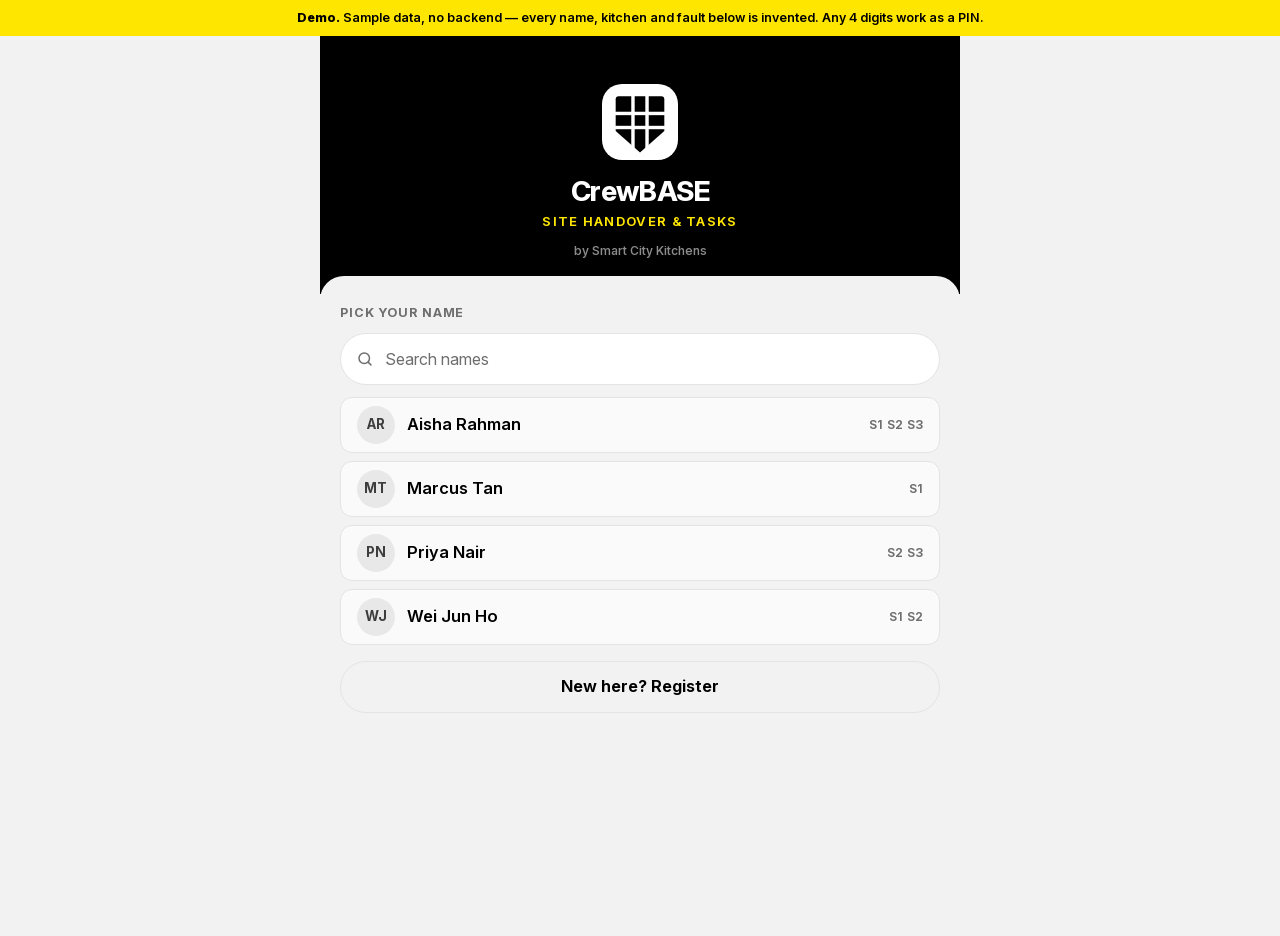
<file: index.html>
<!DOCTYPE html>
<html lang="en">
<head>
<meta charset="utf-8">
<meta name="viewport" content="width=device-width, initial-scale=1, viewport-fit=cover, interactive-widget=resizes-content">
<meta name="theme-color" content="#000000">
<title>CrewBASE — demo</title>
<link rel="manifest" href="manifest.webmanifest">
<link rel="stylesheet" href="css/app.css">
<link rel="icon" href="icon.svg?v=4" type="image/svg+xml">
<link rel="apple-touch-icon" href="icon-180.png">
</head>
<body>
<div class="demo-note">
  <strong>Demo.</strong> Sample data, no backend — every name, kitchen and
  fault below is invented. Any 4 digits work as a PIN.
</div>


<!-- ============ login / register (full-screen, shown when no session) -->
<section id="scr-login" class="screen login" hidden>
  <header class="login-hero">
    <img class="login-logo" src="icon.svg?v=4" alt="">
    <h1 data-copy="app.title"></h1>
    <p class="login-sub" data-copy="app.sub"></p>
    <p class="login-by" data-copy="app.by"></p>
  </header>

  <div class="login-card">
  <!-- step 1: pick your name -->
  <div id="login-pick">
    <!-- Filled in from this device's own history; stays hidden on a phone
         nobody has signed in on yet, and while a search is being typed. -->
    <div id="login-recent" hidden>
      <!-- text set by renderRecent: it depends on how many people are listed -->
      <p class="field-label"></p>
      <ul id="login-recent-list" class="recentlist"></ul>
    </div>
    <p class="field-label" data-copy="login.title"></p>
    <div class="searchwrap">
      <svg viewBox="0 0 24 24" fill="none" stroke="currentColor" stroke-width="2" stroke-linecap="round" aria-hidden="true"><circle cx="11" cy="11" r="7"/><path d="m20 20-3.5-3.5"/></svg>
      <input id="login-search" type="search" autocomplete="off" data-copy-ph="login.search">
    </div>
    <ul id="login-names" class="namelist"></ul>
    <p id="login-empty" class="muted" data-copy="login.empty" hidden></p>
    <button id="login-to-register" class="btn ghost" data-copy="login.register"></button>
  </div>

  <!-- step 2a: existing PIN -->
  <div id="login-pin" hidden>
    <button class="linkback" data-back data-copy="common.back"></button>
    <h2 id="login-pin-name"></h2>
    <p data-copy="login.pin.title"></p>
    <input id="login-pin-input" class="pin" type="password" inputmode="numeric"
           maxlength="4" autocomplete="off" placeholder="••••">
    <button id="login-pin-go" class="btn primary" data-copy="login.pin.go"></button>
    <p class="muted small" data-copy="login.pin.forgot"></p>
  </div>

  <!-- step 2b: first login, claim a PIN -->
  <div id="login-claim" hidden>
    <button class="linkback" data-back data-copy="common.back"></button>
    <h2 id="login-claim-name"></h2>
    <p data-copy="claim.title"></p>
    <p class="muted small" data-copy="claim.hint"></p>
    <label data-copy="claim.pin"></label>
    <input id="claim-pin1" class="pin" type="password" inputmode="numeric" maxlength="4" autocomplete="off" placeholder="••••">
    <label data-copy="claim.pin2"></label>
    <input id="claim-pin2" class="pin" type="password" inputmode="numeric" maxlength="4" autocomplete="off" placeholder="••••">
    <button id="claim-go" class="btn primary" data-copy="claim.go"></button>
  </div>

  <!-- step 2c: register a new person -->
  <div id="login-reg" hidden>
    <button class="linkback" data-back data-copy="common.back"></button>
    <h2 data-copy="reg.title"></h2>
    <label data-copy="reg.name"></label>
    <input id="reg-name" type="text" autocomplete="name" data-copy-ph="reg.name.ph">
    <label data-copy="reg.sites"></label>
    <div id="reg-sites" class="chips"></div>
    <p id="reg-sites-note" class="small muted" data-copy="reg.sites.cap" hidden></p>
    <label data-copy="reg.role"></label>
    <input id="reg-role" type="text" autocomplete="off" data-copy-ph="reg.role.ph">
    <label data-copy="reg.pin"></label>
    <input id="reg-pin1" class="pin" type="password" inputmode="numeric" maxlength="4" autocomplete="off" placeholder="••••">
    <label data-copy="reg.pin2"></label>
    <input id="reg-pin2" class="pin" type="password" inputmode="numeric" maxlength="4" autocomplete="off" placeholder="••••">
    <button id="reg-go" class="btn primary" data-copy="reg.go"></button>
  </div>
  </div><!-- /login-card -->
</section>

<!-- ============ today ================================================= -->
<section id="scr-today" class="screen withnav" hidden>
  <header class="hero-head">
    <div class="hero-top">
      <div>
        <p id="greet-date" class="hero-date"></p>
        <h1 id="greet-line"></h1>
        <p id="greet-sub"></p>
      </div>
      <div class="who">
        <span id="who-avatar" class="avatar"></span>
        <button id="btn-logout" class="linkbtn" data-copy="common.logout"></button>
      </div>
    </div>
    <div id="today-sites" class="chips scroll-x hero-chips"></div>
  </header>
  <div id="today-stats" class="stats float"></div>
  <div class="toolbar">
    <div class="searchwrap">
      <svg viewBox="0 0 24 24" fill="none" stroke="currentColor" stroke-width="2" stroke-linecap="round" aria-hidden="true"><circle cx="11" cy="11" r="7"/><path d="m20 20-3.5-3.5"/></svg>
      <input id="today-search" type="search" autocomplete="off" data-copy-ph="today.search">
    </div>
  </div>
  <div id="today-segs" class="chips seg"></div>
  <p id="today-review" class="reviewline" hidden></p>
  <ul id="today-list" class="cards"></ul>
  <div id="today-empty" class="empty" hidden>
    <svg viewBox="0 0 24 24" fill="none" stroke="currentColor" stroke-width="1.75" stroke-linecap="round" stroke-linejoin="round" aria-hidden="true">
      <rect x="8" y="2" width="8" height="4" rx="1"/>
      <path d="M16 4h2a2 2 0 0 1 2 2v14a2 2 0 0 1-2 2H6a2 2 0 0 1-2-2V6a2 2 0 0 1 2-2h2"/>
      <path d="m9 14 2 2 4-4"/>
    </svg>
    <p class="bigmsg" data-copy="today.empty" style="margin:0"></p>
  </div>
</section>

<!-- ============ log an item =========================================== -->
<section id="scr-log" class="screen withnav" hidden>
  <header class="hero-head tight">
    <p class="hero-date" data-copy="log.kicker"></p>
    <h1 data-copy="log.title"></h1>
    <p class="hero-sub" data-copy="log.sub"></p>
    <div id="log-sites" class="chips scroll-x hero-chips"></div>
  </header>
  <label data-copy="log.loc"></label>
  <div class="locwrap">
    <input id="log-loc" type="text" autocomplete="off" data-copy-ph="log.loc.ph">
    <button id="log-pick-kitchen" type="button" class="locbtn" aria-label="Pick a kitchen">
      <svg viewBox="0 0 24 24" fill="none" stroke="currentColor" stroke-width="2" stroke-linecap="round" aria-hidden="true">
        <rect x="3" y="3" width="7" height="7" rx="1.5"/><rect x="14" y="3" width="7" height="7" rx="1.5"/>
        <rect x="3" y="14" width="7" height="7" rx="1.5"/><rect x="14" y="14" width="7" height="7" rx="1.5"/>
      </svg>
    </button>
  </div>
  <label data-copy="log.task"></label>
  <textarea id="log-task" rows="3" data-copy-ph="log.task.ph"></textarea>
  <label data-copy="urg.label"></label>
  <div id="log-urgency" class="chips"></div>
  <label data-copy="media.label"></label>
  <button id="log-attach" type="button" class="attachrow">
    <svg viewBox="0 0 24 24" fill="none" stroke="currentColor" stroke-width="2" stroke-linecap="round" stroke-linejoin="round" aria-hidden="true"><path d="m21.44 11.05-9.19 9.19a6 6 0 0 1-8.49-8.49l8.57-8.57A4 4 0 1 1 18 8.84l-8.59 8.57a2 2 0 0 1-2.83-2.83l8.49-8.48"/></svg>
    <span id="log-attach-label"></span>
  </button>
  <input id="log-files" type="file" accept="image/*,video/*" multiple hidden>
  <label data-copy="log.next"></label>
  <input id="log-next" type="text" autocomplete="off" data-copy-ph="log.next.ph">
  <button id="log-go" class="btn primary" data-copy="log.go"></button>
</section>

<!-- ============ moves (on/offboarding) ================================ -->
<section id="scr-moves" class="screen withnav" hidden>
  <header class="hero-head">
    <p class="hero-date" data-copy="mv.kicker"></p>
    <h1 data-copy="mv.title"></h1>
    <p class="hero-sub" data-copy="mv.sub"></p>
    <div id="mv-sites" class="chips scroll-x hero-chips"></div>
  </header>
  <div id="mv-stats" class="stats float"></div>
  <ul id="mv-list" class="cards"></ul>
  <div id="mv-renewals"></div>
  <p id="mv-empty" class="bigmsg" data-copy="mv.empty" hidden></p>
</section>

<!-- ============ before-leave walkthrough ============================== -->
<section id="scr-leave" class="screen withnav" hidden>
  <header class="hero-head">
    <p class="hero-date" data-copy="leave.kicker"></p>
    <h1 data-copy="leave.heading"></h1>
    <p class="hero-sub" data-copy="leave.sub"></p>
    <div id="leave-sites" class="chips scroll-x hero-chips"></div>
  </header>
  <div id="leave-intro">
    <div id="leave-stats" class="stats float"></div>
    <p id="leave-review" class="reviewline" hidden></p>
    <button id="leave-start" class="btn primary" data-copy="leave.start"></button>
  </div>
  <div id="leave-walk" hidden>
    <p id="leave-progress" class="muted center"></p>
    <div id="leave-card"></div>
    <button id="leave-next" class="btn ghost" data-copy="leave.unchanged"></button>
  </div>
  <div id="leave-done" hidden>
    <p class="bigmsg" data-copy="leave.done.title"></p>
    <p id="leave-done-body" class="muted center"></p>
  </div>
</section>

<!-- ============ bottom navigation (SVG icons — Lucide outlines) ======= -->
<nav id="nav" hidden>
  <div class="nav-inner">
    <button data-nav="today" class="on">
      <svg viewBox="0 0 24 24" fill="none" stroke="currentColor" stroke-width="2" stroke-linecap="round" stroke-linejoin="round" aria-hidden="true">
        <rect x="8" y="2" width="8" height="4" rx="1"/>
        <path d="M16 4h2a2 2 0 0 1 2 2v14a2 2 0 0 1-2 2H6a2 2 0 0 1-2-2V6a2 2 0 0 1 2-2h2"/>
        <path d="M9 12h6M9 16h6"/>
      </svg>
      <span data-copy="nav.today"></span>
    </button>
    <button data-nav="log">
      <svg viewBox="0 0 24 24" fill="none" stroke="currentColor" stroke-width="2" stroke-linecap="round" stroke-linejoin="round" aria-hidden="true">
        <circle cx="12" cy="12" r="10"/>
        <path d="M8 12h8M12 8v8"/>
      </svg>
      <span data-copy="nav.log"></span>
    </button>
    <button data-nav="moves">
      <svg viewBox="0 0 24 24" fill="none" stroke="currentColor" stroke-width="2" stroke-linecap="round" stroke-linejoin="round" aria-hidden="true">
        <path d="M15 3h4a2 2 0 0 1 2 2v14a2 2 0 0 1-2 2h-4"/>
        <path d="m10 17 5-5-5-5"/>
        <path d="M15 12H3"/>
      </svg>
      <span data-copy="nav.moves"></span>
    </button>
    <button data-nav="leave">
      <svg viewBox="0 0 24 24" fill="none" stroke="currentColor" stroke-width="2" stroke-linecap="round" stroke-linejoin="round" aria-hidden="true">
        <path d="M8 3 4 7l4 4"/>
        <path d="M4 7h16"/>
        <path d="m16 21 4-4-4-4"/>
        <path d="M20 17H4"/>
      </svg>
      <span data-copy="nav.leave"></span>
    </button>
  </div>
</nav>

<!-- ============ item detail / action sheets =========================== -->
<div id="sheet-backdrop" hidden></div>
<div id="sheet" role="dialog" aria-modal="true" hidden></div>

<div id="toast" hidden></div>

<script src="js/copy.js"></script>
<script src="js/api.js"></script>
<script src="js/app.js"></script>
</body>
</html>
</file>
<file: css/app.css>
/* Smart City Kitchens Handover — phone-first, one-handed, kitchen-floor legible.
 *
 * Themed to the the company design guide (2026):
 *   - yellow #FFE600 is the ONE action signal (primary CTA, active pill,
 *     active nav) — never scattered decoration;
 *   - large fields of ink and off-white carry the structure; muted color
 *     fields replace shadows;
 *   - headlines gain impact through scale and tight leading, not weight;
 *   - panels stay square-ish, buttons are pills (9999px);
 *   - black text on yellow, always; focus = 2px blue ring, 3px offset;
 *   - motion 180ms buttons / 280ms menus; reduced-motion respected;
 *   - AA 4.5:1 small text, ≥44px targets.
 * Type: Inter variable (self-hosted) standing in for Roobert.
 */

@font-face {
  font-family: "Inter";
  src: url("../fonts/inter-var.woff2") format("woff2");
  font-weight: 100 900;
  font-style: normal;
  font-display: swap;
}

:root {
  --yellow: #FFE600;
  --ink: #000000;
  --bright: #FAFAFA;
  --paper: #F2F2F2;
  --text: #3D3D3D;
  --muted: #6E6E6E;          /* guide's #777 nudged to 4.5:1 on bright */
  --line: #E4E4E4;
  --acc-blue: #596E98;
  --acc-wine: #93565F;
  --acc-gold: #AF9351;
  --acc-olive: #A98C65;
  --focus: #596E98;
  --radius: 12px;            /* panels squarer than buttons */
  --pill: 9999px;
  --pad: 20px;               /* guide mobile margin */
  --speed: 180ms;            /* buttons */
  --speed-menu: 280ms;       /* sheets, menus */
}

* { box-sizing: border-box; }
html, body { margin: 0; padding: 0; }
body {
  font-family: "Inter", -apple-system, "Helvetica Neue", Roboto, sans-serif;
  font-size: 16px; line-height: 1.5;
  color: var(--ink);
  background: var(--paper);
  -webkit-tap-highlight-color: transparent;
  font-optical-sizing: auto;
}

button { font: inherit; cursor: pointer; }
button:focus-visible, input:focus-visible, textarea:focus-visible, a:focus-visible {
  outline: 2px solid var(--focus);
  outline-offset: 3px;
}

@media (prefers-reduced-motion: reduce) {
  *, *::before, *::after { transition: none !important; animation: none !important; }
}

/* ---- layout ------------------------------------------------------------ */
.screen { min-height: 100dvh; padding: var(--pad); padding-bottom: 104px; }
.screen:not(.withnav) { padding-bottom: var(--pad); }
.screen, #nav .nav-inner { max-width: 560px; margin-inline: auto; }
@media (min-width: 1024px) { .screen, #nav .nav-inner { max-width: 640px; } }

/* ---- type: scale and tight leading first ------------------------------- */
h1 { font-size: 26px; line-height: 1.08; font-weight: 750; letter-spacing: -0.015em; margin: 0; }
h2 { font-size: 20px; line-height: 1.15; font-weight: 700; letter-spacing: -0.01em; margin: 12px 0 8px; }
label { display: block; margin: 18px 0 6px; font-weight: 600; font-size: 15px; color: var(--ink); }
.muted { color: var(--muted); }
.small { font-size: 13px; }
.center { text-align: center; }
.bigmsg { font-size: 20px; line-height: 1.2; font-weight: 700; letter-spacing: -0.01em; text-align: center; margin: 28px 12px 12px; }

/* ---- inputs ------------------------------------------------------------ */
input, textarea {
  width: 100%; padding: 13px 16px; font: inherit;
  border: 1.5px solid var(--line); border-radius: var(--radius);
  background: #fff; color: var(--ink);
  transition: border-color var(--speed) ease;
}
input::placeholder, textarea::placeholder { color: var(--muted); }
input:focus, textarea:focus { outline: none; border-color: var(--ink); }
input.pin {
  font-size: 30px; font-weight: 700; letter-spacing: 16px;
  font-variant-numeric: tabular-nums;
  text-align: center; max-width: 240px;
  display: block; margin: 8px auto;
}

/* ---- buttons: pills; yellow = the action signal ------------------------- */
.btn {
  display: block; width: 100%; min-height: 52px; margin-top: 16px;
  font-size: 16.5px; font-weight: 650;
  border-radius: var(--pill); border: 1.5px solid var(--ink);
  background: #fff; color: var(--ink);
  transition: background var(--speed) ease, transform var(--speed) ease;
}
.btn:hover { background: var(--paper); }
.btn.primary { background: var(--yellow); border-color: var(--yellow); color: var(--ink); }
.btn.primary:hover { background: #F5DE00; }
.btn.ghost { border-color: var(--line); background: none; }
.btn.ghost:hover { background: rgba(0, 0, 0, 0.04); }
.btn:disabled { opacity: 0.45; cursor: default; transform: none; }

.linkbtn, .linkback {
  border: 0; background: none; color: var(--ink); text-decoration: underline;
  text-underline-offset: 3px; padding: 10px 0; min-height: 48px; font-weight: 600;
  transition: opacity var(--speed) ease;
}
.linkbtn:hover, .linkback:hover { opacity: 0.7; }
.linkback { text-decoration: none; }
.linkback::before { content: "‹ "; }

/* ---- hero header: a large ink field ------------------------------------- */
.hero-head {
  margin: calc(var(--pad) * -1) calc(var(--pad) * -1) 0;
  padding: calc(var(--pad) + env(safe-area-inset-top)) var(--pad) 40px;
  background: var(--ink);
  color: var(--bright);
}
.hero-top { display: flex; align-items: flex-start; justify-content: space-between; gap: 12px; }
.hero-date {
  margin: 0 0 6px; font-size: 12.5px; font-weight: 650;
  letter-spacing: 0.08em; text-transform: uppercase;
  color: var(--yellow);
}
.hero-head h1 { color: #fff; font-size: 27px; }
.hero-head h1 .hello {
  display: block; font-size: 15px; font-weight: 500; letter-spacing: 0;
  color: rgba(255, 255, 255, 0.72); margin-bottom: 3px;
}
.hero-head h1 .gname {
  display: block; white-space: nowrap; overflow: hidden;
  text-overflow: ellipsis; max-width: 62vw;
}
.hero-head #greet-sub, .hero-head .hero-sub {
  margin: 6px 0 0; font-size: 13.5px; color: rgba(255, 255, 255, 0.72);
}
.hero-head.tight { padding-bottom: 18px; margin-bottom: 8px; }
.hero-head.tight .hero-chips { margin-top: 12px; }
.hero-head .who { display: flex; flex-direction: column; align-items: flex-end; gap: 2px; }
.hero-head .avatar { width: 42px; height: 42px; font-size: 15px; }
/* Small to the eye, full-size to the thumb: the visible link stays 12.5px
   but the tappable box is 44px tall (negative margin keeps the layout as
   if it were still 2px padding). It sits alone at the hero edge, so the
   oversized hit area cannot overlap a neighbour. */
.hero-head .linkbtn { color: rgba(255, 255, 255, 0.8); font-size: 12.5px;
  padding: 12px 0 12px 12px; margin: -10px 0 -10px -12px; min-height: 44px;
  white-space: nowrap; }
.hero-head .linkbtn:hover { color: #fff; opacity: 1; }
.hero-chips { margin-top: 16px; }
.hero-chips .chip {
  background: transparent; border-color: rgba(255, 255, 255, 0.28);
  color: rgba(255, 255, 255, 0.85); min-height: 44px;
}
.hero-chips .chip:hover { border-color: #fff; color: #fff; }
.hero-chips .chip.on {
  background: var(--yellow); border-color: var(--yellow); color: var(--ink);
}

/* stat tiles float over the ink field's edge */
.stats { display: flex; gap: 10px; margin: 10px 0 4px; }
.stats.float { margin-top: -24px; position: relative; z-index: 2; }
.stat {
  flex: 1; background: var(--bright);
  border: 1px solid var(--line); border-radius: var(--radius);
  padding: 12px 6px 10px; text-align: center;
}
.stat .num {
  display: block; font-size: 24px; font-weight: 750; line-height: 1;
  font-variant-numeric: tabular-nums;
}
.stat .lbl { display: block; font-size: 12px; font-weight: 650; letter-spacing: 0.04em; text-transform: uppercase; color: var(--muted); margin-top: 4px; }
.stat.s-stale .num { color: var(--acc-wine); }
.stat.s-undated .num { color: var(--acc-blue); }
.stat.zero .num { color: #8A8A8A; }

/* ---- toolbar: pill search ------------------------------------------------ */
.toolbar { margin: 16px 0 4px; }
.searchwrap { position: relative; }
.searchwrap svg {
  position: absolute; left: 16px; top: 50%; transform: translateY(-50%);
  width: 18px; height: 18px; color: var(--muted); pointer-events: none;
}
.searchwrap input { padding-left: 44px; border-radius: var(--pill); background: #fff; }

/* ---- chips --------------------------------------------------------------- */
.chips { display: flex; flex-wrap: wrap; gap: 8px; margin: 6px 0; }
.chips.scroll-x { flex-wrap: nowrap; overflow-x: auto; padding-bottom: 6px; scrollbar-width: thin; }
.chip {
  min-height: 48px; padding: 9px 18px; border-radius: var(--pill);
  border: 1.5px solid var(--line); background: #fff;
  font-size: 15px; font-weight: 600; color: var(--text); white-space: nowrap;
  transition: background var(--speed) ease, border-color var(--speed) ease, color var(--speed) ease;
}
.chip:hover { border-color: var(--ink); color: var(--ink); }
.chip.on { background: var(--ink); border-color: var(--ink); color: var(--bright); }

/* segmented control: one joined field */
.chips.seg { gap: 0; background: #E8E8E8; border-radius: var(--pill); padding: 3px; width: max-content; max-width: 100%; }
.chips.seg .chip { border: 0; background: none; border-radius: var(--pill); min-height: 44px; }
.chips.seg .chip.on { background: var(--ink); color: var(--bright); }

/* ---- login: ink hero + off-white sheet ----------------------------------- */
.screen.login { padding: 0; display: flex; flex-direction: column; }
.login-hero {
  padding: calc(48px + env(safe-area-inset-top)) 24px 34px;
  text-align: center; color: var(--bright);
  background: var(--ink);
}
.login-logo {
  width: 76px; height: 76px; margin: 0 auto 16px; display: block;
  border-radius: 20px;
}
.login-hero h1 { color: #fff; font-size: 28px; }
.login-sub {
  margin: 6px 0 0; font-size: 13px; font-weight: 650;
  letter-spacing: 0.1em; text-transform: uppercase;
  color: var(--yellow);
}
.login-by {
  margin: 10px 0 0; font-size: 12px; font-weight: 550;
  color: rgba(255, 255, 255, 0.55);
}
.login-card {
  flex: 1; margin-top: -18px; position: relative; z-index: 2;
  background: var(--paper); border-radius: 24px 24px 0 0;
  padding: 24px var(--pad) calc(24px + env(safe-area-inset-bottom));
}
.field-label {
  font-size: 12.5px; font-weight: 700; letter-spacing: 0.07em;
  text-transform: uppercase; color: var(--muted); margin: 4px 0 10px;
}

.namelist { list-style: none; margin: 12px 0; padding: 0; }
.namelist button {
  width: 100%; min-height: 56px; padding: 8px 16px; margin-bottom: 8px;
  display: flex; align-items: center; gap: 12px;
  border: 1px solid var(--line); border-radius: var(--radius);
  background: var(--bright); font-size: 16.5px; font-weight: 600;
  transition: border-color var(--speed) ease, background var(--speed) ease;
}
.namelist button:hover { border-color: var(--ink); background: #fff; }
.namelist .tag { margin-left: auto; font-size: 12px; font-weight: 650; color: var(--muted); letter-spacing: 0.02em; }

/* "Continue as" — the shortcut past the name list. The first row is the one
 * a personal phone will always show, so it carries the weight; the other two
 * exist for a tablet that gets passed around and stay quieter. */
.recentlist { list-style: none; margin: 10px 0 22px; padding: 0; }
.recentlist li { position: relative; margin-bottom: 8px; }
.recentlist button.recent {
  width: 100%; min-height: 60px; padding: 10px 46px 10px 14px;
  display: flex; align-items: center; gap: 12px; text-align: left;
  border: 1px solid var(--line); border-radius: var(--radius);
  background: var(--bright);
  transition: border-color var(--speed) ease, background var(--speed) ease;
}
.recentlist button.recent:hover { border-color: var(--ink); background: #fff; }
.recentlist li.lead button.recent { min-height: 68px; border-color: #D4D4D4; }
.recent-who { display: flex; flex-direction: column; gap: 2px; min-width: 0; }
.recent-name {
  font-size: 16.5px; font-weight: 700; color: var(--ink);
  overflow: hidden; text-overflow: ellipsis; white-space: nowrap;
}
.recentlist li.lead .recent-name { font-size: 18px; }
.recent-meta {
  font-size: 12.5px; font-weight: 550; color: var(--muted);
  overflow: hidden; text-overflow: ellipsis; white-space: nowrap;
}
/* Its own button, outside the tappable card, so a thumb aiming at the name
 * can never forget the person by accident. */
.recent-x {
  position: absolute; top: 50%; right: 6px; transform: translateY(-50%);
  width: 40px; height: 40px; display: flex; align-items: center; justify-content: center;
  border: 0; background: none; color: var(--muted); border-radius: 50%;
  transition: color var(--speed) ease, background var(--speed) ease;
}
.recent-x svg { width: 17px; height: 17px; }
.recent-x:hover { color: var(--ink); background: var(--paper); }

/* Neutral by default. Yellow is this app's one action signal, and a roster
   of a dozen yellow discs spends it on nothing — every row shouted equally,
   so no row said anything. The only yellow avatar left is the first
   "Continue as" card, which is the thing the person almost certainly came
   to tap. */
.avatar {
  flex: none; width: 38px; height: 38px; border-radius: 50%;
  background: #E8E8E8; color: var(--text);
  font-size: 13.5px; font-weight: 700; letter-spacing: 0.01em;
  display: flex; align-items: center; justify-content: center;
}
.recentlist li.lead .avatar { background: var(--yellow); color: var(--ink); }

/* ---- cards: flat panels, accent edge, no shadows -------------------------- */
.cards { list-style: none; margin: 10px 0; padding: 0; }
.cards li { margin-bottom: 10px; }
.card {
  width: 100%; text-align: left; display: block; position: relative;
  background: var(--bright); border: 1px solid var(--line);
  border-radius: var(--radius); padding: 14px 16px 14px 19px;
  overflow: hidden;
  transition: border-color var(--speed) ease, transform var(--speed) ease;
}
.card::before {
  content: ""; position: absolute; inset: 0 auto 0 0; width: 4px;
  background: var(--accent, transparent);
}
.card.acc-fresh   { --accent: #C9C9C9; }
.card.acc-warn    { --accent: var(--acc-gold); }
.card.acc-stale   { --accent: var(--acc-wine); }
.card.acc-undated { --accent: var(--acc-blue); }
.card.acc-hold    { --accent: var(--acc-olive); }
button.card:hover { border-color: var(--ink); }
button.card:active { transform: scale(0.99); }

.row1 { display: flex; align-items: center; gap: 8px; margin-bottom: 4px; }
.loc-meta { color: var(--muted); font-size: 12.5px; font-weight: 650; letter-spacing: 0.03em; }
.card .title { margin: 0 0 6px; font-size: 17px; font-weight: 700; line-height: 1.3; letter-spacing: -0.01em; }
.card .last {
  color: var(--muted); font-size: 13px;
  overflow: hidden; text-overflow: ellipsis; white-space: nowrap;
}
.card .last .by { color: var(--text); font-weight: 650; }

/* badges: muted color fields; black on gold/olive, white on wine/blue ------- */
.badge {
  margin-left: auto; padding: 4px 12px; border-radius: var(--pill);
  font-size: 12.5px; font-weight: 700; white-space: nowrap;
  font-variant-numeric: tabular-nums;
}
.badge.fresh   { background: var(--paper); color: var(--text); }
.badge.warn    { background: var(--acc-gold); color: var(--ink); }
.badge.stale   { background: var(--acc-wine); color: #fff; }
.badge.undated { background: var(--acc-blue); color: #fff; }
.badge.hold    { background: var(--acc-olive); color: var(--ink); }
.mine { font-size: 12px; font-weight: 600; color: var(--muted); margin-top: 5px; }

/* skeleton loading */
.skel {
  height: 96px; border-radius: var(--radius); margin-bottom: 10px;
  background: linear-gradient(100deg, #E6E6E6 40%, #F0F0F0 50%, #E6E6E6 60%);
  background-size: 200% 100%;
  animation: shimmer 1.4s infinite linear;
}
@keyframes shimmer { to { background-position: -200% 0; } }

/* empty state */
.empty { text-align: center; margin: 40px 0; color: var(--muted); }
.empty svg { width: 56px; height: 56px; color: var(--ink); margin-bottom: 10px; }

/* ---- bottom navigation ------------------------------------------------------ */
#nav {
  position: fixed; inset: auto 0 0 0; z-index: 20;
  background: var(--bright);
  border-top: 1px solid var(--line);
  padding-bottom: env(safe-area-inset-bottom);
}
#nav[hidden] { display: none; }
#nav .nav-inner { display: flex; }
#nav button {
  flex: 1; min-height: 64px; border: 0; background: none;
  display: flex; flex-direction: column; align-items: center; justify-content: center; gap: 3px;
  font-size: 11.5px; font-weight: 600; letter-spacing: 0.01em; color: var(--muted);
  transition: color var(--speed) ease;
}
#nav button svg { width: 22px; height: 22px; }
#nav button:hover { color: var(--ink); }
#nav button span:last-child { padding: 2px 12px; border-radius: var(--pill); transition: background var(--speed) ease; }
#nav button.on { color: var(--ink); font-weight: 700; }
#nav button.on span:last-child { background: var(--yellow); }

/* ---- bottom sheet: menu speed ------------------------------------------------ */
#sheet-backdrop { position: fixed; inset: 0; background: rgba(0, 0, 0, 0.55); z-index: 30; cursor: pointer; }
#sheet {
  position: fixed; inset: auto 0 0 0; z-index: 31;
  max-height: 86dvh; overflow-y: auto;
  background: var(--bright); border-radius: 20px 20px 0 0;
  padding: 16px var(--pad) calc(18px + env(safe-area-inset-bottom));
  transition: transform var(--speed-menu) ease;
}
@media (min-width: 768px) {
  #sheet { max-width: 560px; margin-inline: auto; border-radius: 20px; inset: auto 0 4vh 0; }
}
#sheet .grab { width: 44px; height: 5px; border-radius: 3px; background: var(--line); margin: 0 auto 14px; }
#sheet h2 { margin-top: 0; }
#sheet .trail {
  background: var(--paper); border-radius: var(--radius);
  padding: 12px 14px; margin: 8px 0;
  font-size: 13.5px; line-height: 1.55; color: var(--text);
  font-variant-numeric: tabular-nums;
}
#sheet .trail p { margin: 4px 0; }
#sheet .actions { display: flex; gap: 10px; }
#sheet .actions .btn { flex: 1; }

/* ---- leave walkthrough -------------------------------------------------------- */
#leave-card .card { cursor: default; }
#leave-card .actions { display: flex; gap: 10px; }
#leave-card .actions .btn { flex: 1; }
#leave-progress {
  font-size: 14px; font-weight: 650; margin: 12px 0;
  font-variant-numeric: tabular-nums;
}

/* ---- toast --------------------------------------------------------------------- */
#toast {
  position: fixed; left: 50%; bottom: 110px; transform: translateX(-50%);
  z-index: 40; max-width: 88vw;
  background: var(--ink); color: var(--bright);
  font-size: 14.5px; font-weight: 550;
  padding: 12px 20px; border-radius: var(--pill);
}

/* ---- urgency ------------------------------------------------------------------ */
.u-tag {
  font-size: 11px; font-weight: 750; letter-spacing: 0.05em;
  text-transform: uppercase; padding: 2px 8px; border-radius: var(--pill);
}
.u-tag.u-critical { background: var(--acc-wine); color: #fff; }
.u-tag.u-high     { background: var(--acc-gold); color: var(--ink); }
.u-tag.u-medium   { background: var(--acc-blue); color: #fff; }
.u-tag.u-low      { background: var(--paper); color: var(--text); }

.badge.u-critical { background: var(--acc-wine); color: #fff; }
.badge.u-high     { background: var(--acc-gold); color: var(--ink); }
.badge.u-medium   { background: var(--acc-blue); color: #fff; }
.badge.u-low      { background: var(--paper); color: var(--text); }

.card.acc-u-critical { --accent: var(--acc-wine); }
.card.acc-u-high     { --accent: var(--acc-gold); }
.card.acc-u-medium   { --accent: var(--acc-blue); }
.card.acc-u-low      { --accent: #C9C9C9; }

.chip.u-critical.on { background: var(--acc-wine); border-color: var(--acc-wine); color: #fff; }
.chip.u-high.on     { background: var(--acc-gold); border-color: var(--acc-gold); color: var(--ink); }
.chip.u-medium.on   { background: var(--acc-blue); border-color: var(--acc-blue); color: #fff; }
.chip.u-low.on      { background: var(--ink); border-color: var(--ink); color: var(--bright); }

.u-line { font-weight: 650; font-size: 14px; margin: 4px 0 2px; }
.u-line.u-critical { color: var(--acc-wine); }
.u-line.u-high     { color: #7A6636; }
.u-line.u-medium   { color: var(--acc-blue); }
.u-line.u-low      { color: var(--muted); }

/* ---- location field with a keypad trigger ------------------------------------- */
.locwrap { position: relative; }
.locwrap input { padding-right: 54px; }
.locbtn {
  position: absolute; right: 6px; top: 50%; transform: translateY(-50%);
  width: 44px; height: 44px; border: 0; border-radius: 10px;
  background: none; color: var(--muted);
  display: flex; align-items: center; justify-content: center;
  transition: color var(--speed) ease, background var(--speed) ease;
}
.locbtn:hover { color: var(--ink); background: var(--paper); }
.locbtn svg { width: 22px; height: 22px; }

/* kitchen keypad grid (rendered inside the bottom sheet) */
.kgrid {
  display: grid; grid-template-columns: repeat(6, 1fr); gap: 6px;
  margin: 6px 0;
}
.kgrid.sheetgrid { grid-template-columns: repeat(5, 1fr); gap: 8px; margin: 12px 0 4px; }
.kgrid.sheetgrid .kcell { min-height: 50px; font-size: 15.5px; }
.kgrid .kcell {
  min-height: 44px; border: 1.5px solid var(--line); border-radius: 10px;
  background: #fff; font-size: 14.5px; font-weight: 650; color: var(--text);
  font-variant-numeric: tabular-nums;
  transition: background var(--speed) ease, border-color var(--speed) ease;
}
.kgrid .kcell:hover { border-color: var(--ink); color: var(--ink); }
.kgrid .kcell.on { background: var(--ink); border-color: var(--ink); color: var(--bright); }

/* ---- list section headers ------------------------------------------------------ */
.listhead {
  margin: 14px 2px 8px; font-size: 12px; font-weight: 750;
  letter-spacing: 0.07em; text-transform: uppercase; color: var(--muted);
}

/* freshness dot: something changed here since your last visit */
.newdot {
  width: 8px; height: 8px; border-radius: 50%;
  background: var(--acc-blue); flex: none;
}

/* last handover-check line under the segments */
.reviewline {
  margin: 10px 2px 0; font-size: 13px; font-weight: 550; color: var(--muted);
  font-variant-numeric: tabular-nums;
}

/* attach row on the log form */
.attachrow {
  display: flex; align-items: center; gap: 10px;
  width: 100%; min-height: 52px; padding: 13px 16px;
  border: 1.5px dashed var(--line); border-radius: var(--radius);
  background: #fff; color: var(--muted); font-size: 15px; font-weight: 600;
  transition: border-color var(--speed) ease, color var(--speed) ease;
}
.attachrow:hover { border-color: var(--ink); color: var(--ink); }
.attachrow.has { border-style: solid; border-color: var(--ink); color: var(--ink); }
.attachrow svg { width: 20px; height: 20px; flex: none; }

/* media grid in the detail sheet */
.mediagrid {
  display: grid; grid-template-columns: repeat(4, 1fr); gap: 8px; margin: 8px 0;
}
.mtile {
  position: relative; display: block; aspect-ratio: 1;
  border-radius: 10px; overflow: hidden; border: 1px solid var(--line);
  background: var(--paper);
}
.mtile img { width: 100%; height: 100%; object-fit: cover; display: block; }
.mtile .playmark {
  position: absolute; inset: 0; display: flex; align-items: center;
  justify-content: center; font-size: 22px; color: #fff;
  background: rgba(0, 0, 0, 0.35);
}
button.addtile {
  display: flex; align-items: center; justify-content: center;
  font-size: 26px; font-weight: 600; color: var(--muted);
  border: 1.5px dashed var(--line); background: #fff; cursor: pointer;
  transition: border-color var(--speed) ease, color var(--speed) ease;
}
button.addtile:hover { border-color: var(--ink); color: var(--ink); }

/* duplicate-guard cards are tappable */
.duppick { cursor: pointer; }
.duppick:hover { border-color: var(--ink); }

/* ---- moves dashboard ----------------------------------------------------------- */
.mvcard { display: flex; gap: 14px; align-items: center; cursor: default; }
.mv-date {
  flex: none; width: 52px; text-align: center;
  border-right: 1px solid var(--line); padding-right: 12px;
}
.mv-date .d { display: block; font-size: 22px; font-weight: 750; line-height: 1; font-variant-numeric: tabular-nums; }
.mv-date .mo { display: block; font-size: 10.5px; font-weight: 700; letter-spacing: 0.08em; color: var(--muted); margin-top: 3px; }
.mv-body { flex: 1; min-width: 0; }
.mv-body .title { margin-bottom: 0; overflow: hidden; text-overflow: ellipsis; white-space: nowrap; }
.mv-tag {
  font-size: 10.5px; font-weight: 800; letter-spacing: 0.06em;
  padding: 2px 9px; border-radius: var(--pill);
}
.mv-tag.t-in  { background: var(--acc-gold); color: var(--ink); }
.mv-tag.t-out { background: var(--acc-wine); color: #fff; }
.stat.s-in .num { color: #7A6636; }
.mv-ren { margin: 6px 2px; font-size: 13px; color: var(--muted); }

/* The [hidden] attribute must always win — twice now a display rule on a
 * specific selector has outranked the UA default and resurrected a
 * hidden screen. Never again. */
[hidden] { display: none !important; }

/* ---- pressed states: a phone has no hover -------------------------------- */
/* Feedback inside 150ms of the finger landing, before any network answers.
   transform+background only, so nothing around the control moves. */
/* Colour keeps the theme's 180ms; only the press transform is faster, so a
   tap answers inside 150ms while hovers fade at the pace the guide set. */
.chip, .card, .namelist button, .recentlist button.recent, .btn, #nav button {
  transition: background var(--speed) ease, border-color var(--speed) ease,
              color var(--speed) ease, transform 120ms ease;
}
.chip:active { transform: scale(0.97); }
.card:active { background: #F4F4F4; transform: scale(0.99); }
.namelist button:active, .recentlist button.recent:active { background: #ECECEC; transform: scale(0.99); }
.btn:active { transform: scale(0.97); }
#nav button:active span:first-child { transform: scale(0.9); }
#nav button span:first-child { transition: transform 120ms ease; }

/* ---- scroll hint: the row fades where it continues --------------------- */
.scroll-x.more {
  -webkit-mask-image: linear-gradient(90deg, #000 calc(100% - 34px), transparent);
  mask-image: linear-gradient(90deg, #000 calc(100% - 34px), transparent);
}

/* Demo banner — says what the page is before anyone has to ask. */
.demo-note {
  position: sticky; top: 0; z-index: 50;
  padding: 9px 16px; background: var(--yellow); color: var(--ink);
  font-size: 12.5px; font-weight: 600; line-height: 1.45; text-align: center;
}
.demo-note strong { font-weight: 800; }
</file>
